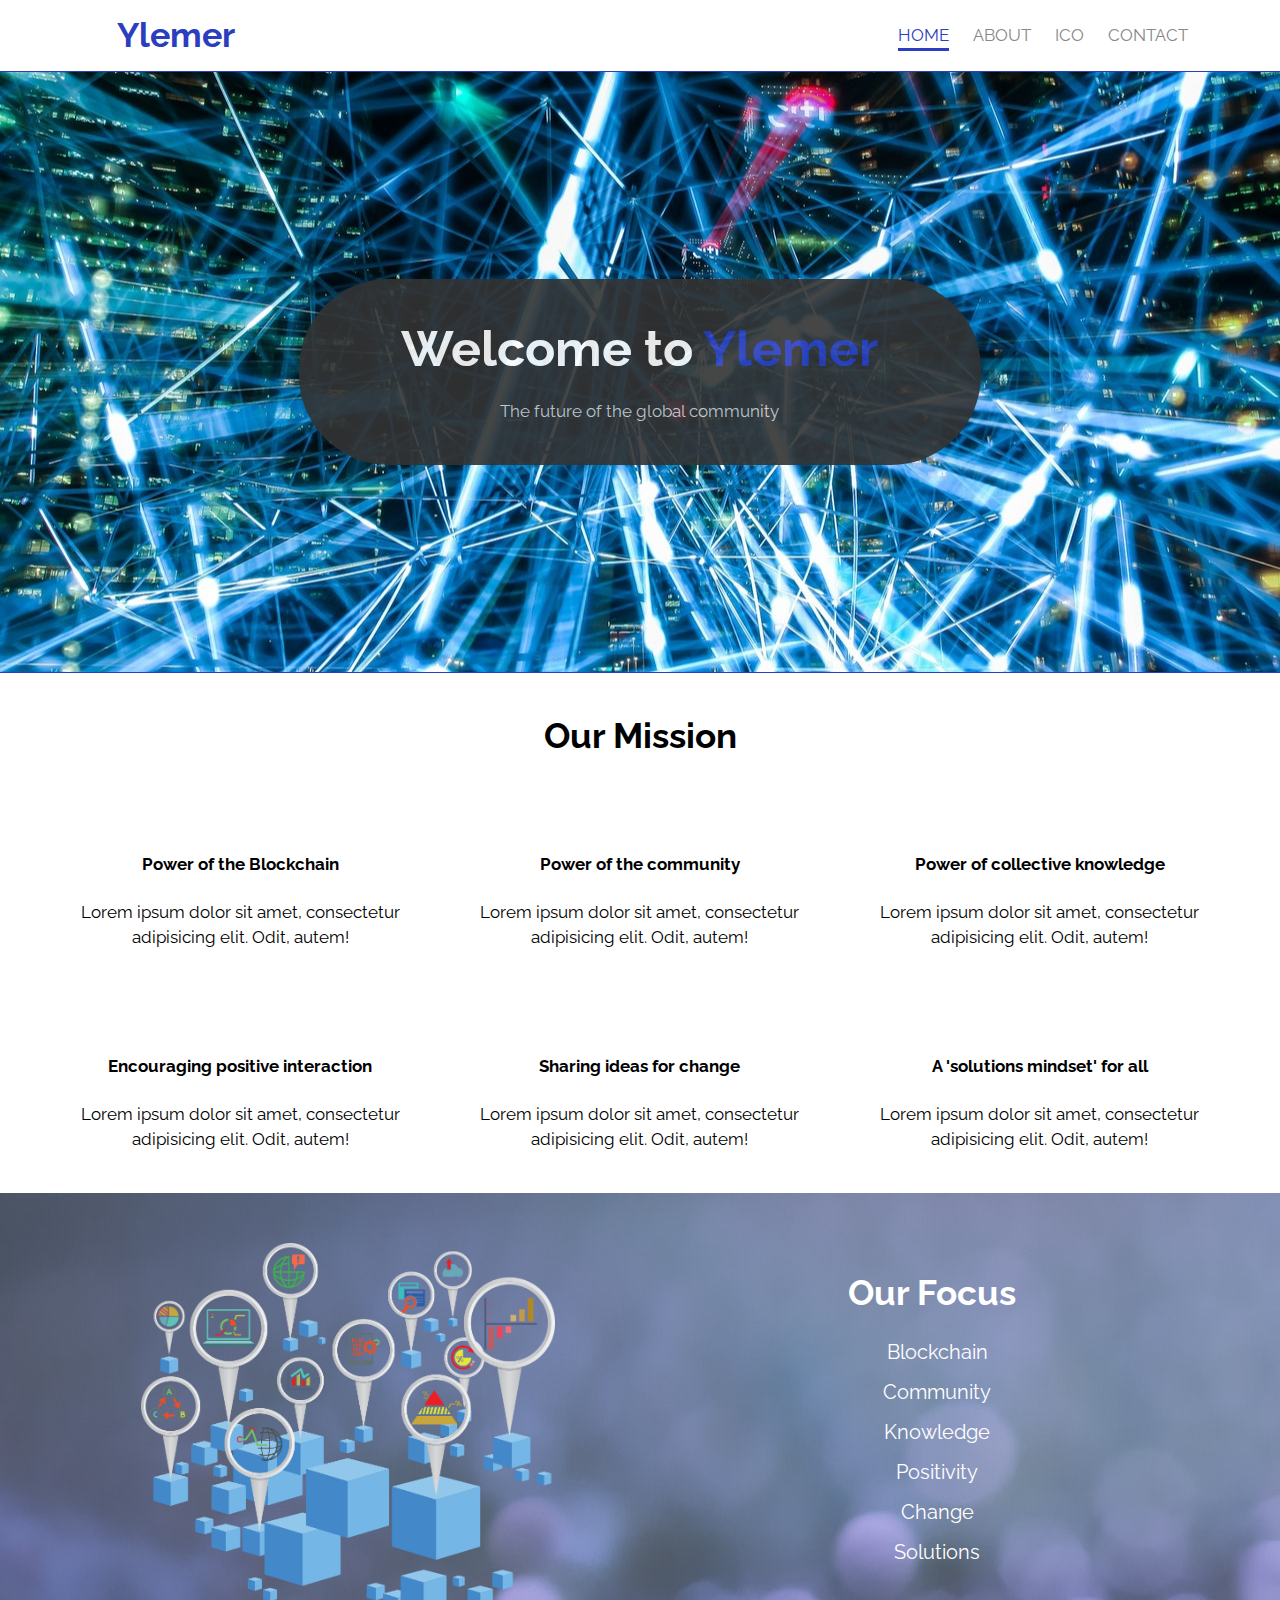
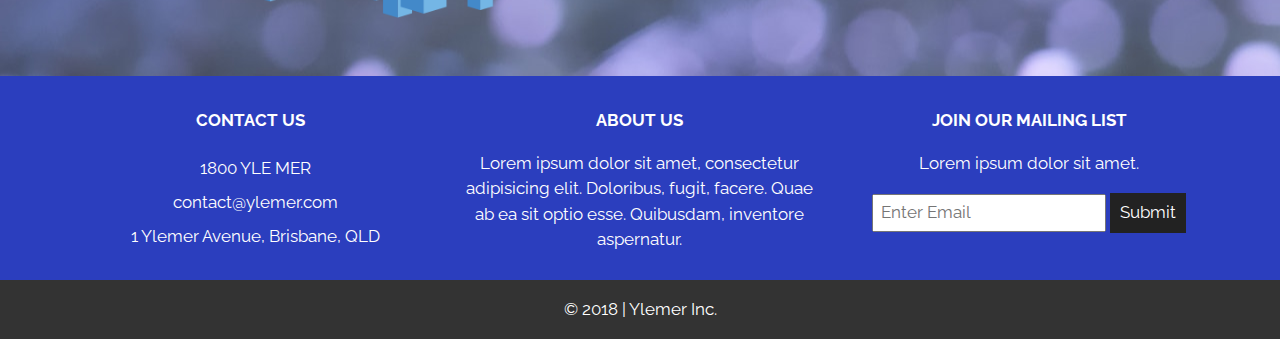
<file: index.html>
<!DOCTYPE html>
<html lang="en">
<head>
  <meta charset="UTF-8">
  <meta name="viewport" content="width=device-width, initial-scale=1.0">
  <title>Ylemer</title>
  <link rel="stylesheet" href="css/normalize.css">
  <link rel="stylesheet" href="css/flexboxgrid.css">
  <link rel="stylesheet" href="css/styles.css">
  <link rel="stylesheet" href="https://use.fontawesome.com/releases/v5.0.12/css/all.css" integrity="sha384-G0fIWCsCzJIMAVNQPfjH08cyYaUtMwjJwqiRKxxE/rx96Uroj1BtIQ6MLJuheaO9" crossorigin="anonymous">
  <link href="https://fonts.googleapis.com/css?family=Raleway" rel="stylesheet">
</head>
<body>

  <!-- Header -->
  <header id="main-header">
    <div class="container">
      <div class="row end-sm end-md end-lg center-xs middle-xs middle-sm middle-md middle-lg">
        <div class="col-xs-12 col-sm-2 col-md-2 col-lg-2">
          <h1><span class="primary-text">Ylemer</span></h1>
        </div>
        <div class="col-xs-12 col-sm-10 col-md-10 col-lg-10">
          <nav id="navbar">
            <ul>
              <li class="current"><a href="index.html">Home</a></li>
              <li><a href="about.html">About</a></li>
              <li><a href="ico.html">ICO</a></li>
              <li><a href="contact.html">Contact</a></li>
            </ul>
          </nav>
        </div>
      </div>
    </div>
  </header>

  <!-- Showcase -->
  <section id="showcase">
    <div class="container">
      <div class="row center-xs center-sm center-md center-lg middle-xs middle-sm middle-md middle-lg">
        <div class="col-xs-10 col-sm-10 col-md-10 col-lg-7 showcase-content">
          <h1>Welcome to <span class="primary-text">Ylemer</span></h1>
          <p>The future of the global community</p>
        </div>
      </div>
    </div>
  </section>

  <!-- Mission -->
  <section id="mission">
    <div class="container">
      <div class="row center-xs center-sm center-md center-lg">
        <div class="col-xs-12 col-sm-12 col-md-12 col-lg-12"></div>
        <h2>Our Mission</h2>
        
        <!--Icon row 1-->
        <div class="row center-xs center-sm center-md center-lg">
          <div class="col-xs-12 col-sm-4 col-md-4 col-lg-4">
            <i class="fa fa-gem"></i><br>
            <h4>Power of the Blockchain</h4>
            <p>Lorem ipsum dolor sit amet, consectetur adipisicing elit. Odit, autem!</p>
          </div>
          <div class="col-xs-12 col-sm-4 col-md-4 col-lg-4">
            <i class="fa fa-comments"></i><br>
            <h4>Power of the community</h4>
            <p>Lorem ipsum dolor sit amet, consectetur adipisicing elit. Odit, autem!</p>
          </div>
          <div class="col-xs-12 col-sm-4 col-md-4 col-lg-4">
            <i class="fa fa-edit"></i><br>
            <h4>Power of collective knowledge</h4>
            <p>Lorem ipsum dolor sit amet, consectetur adipisicing elit. Odit, autem!</p>
          </div>
        </div>

        <!--Icon row 2-->
        <div class="row center-xs center-sm center-md center-lg">
          <div class="col-xs-12 col-sm-4 col-md-4 col-lg-4">
            <i class="fa fa-handshake"></i><br>
            <h4>Encouraging positive interaction</h4>
            <p>Lorem ipsum dolor sit amet, consectetur adipisicing elit. Odit, autem!</p>
          </div>
          <div class="col-xs-12 col-sm-4 col-md-4 col-lg-4">
            <i class="fa fa-lightbulb"></i><br>
            <h4>Sharing ideas for change</h4>
            <p>Lorem ipsum dolor sit amet, consectetur adipisicing elit. Odit, autem!</p>
          </div>
          <div class="col-xs-12 col-sm-4 col-md-4 col-lg-4">
            <i class="fa fa-check-circle"></i><br>
            <h4>A 'solutions mindset' for all</h4>
            <p>Lorem ipsum dolor sit amet, consectetur adipisicing elit. Odit, autem!</p>
          </div>
        </div>
      </div>
    </div>
  </section>

  <!-- Info -->
  <section id="info">
    <div class="container">
      <div class="row center-xs center-sm center-md center-lg middle-xs middle-sm middle-md middle-lg">
        <div class="col-xs-12 col-sm-6 col-md-6 col-lg-6">
          <img class="images" src="images/data1.png" alt="Photo of device with data displayed and user sitting, working.">
        </div>
        <div class="col-xs-12 col-sm-6 col-md-6 col-lg-6">
          <h2>Our Focus</h2>
          <ul>
            <li><i class="fa fa-check"></i>Blockchain</li>
            <li><i class="fa fa-check"></i>Community</li>
            <li><i class="fa fa-check"></i>Knowledge</li>
            <li><i class="fa fa-check"></i>Positivity</li>
            <li><i class="fa fa-check"></i>Change</li>
            <li><i class="fa fa-check"></i>Solutions</li>
          </ul>
        </div>
      </div>
    </div>
  </section>

  <!--Company-->
  <section id="company">
    <div class="container">
      <div class="row">
        <div class="col-xs-12 col-sm-4 col-md-4 col-lg-4">
          <h4>Contact Us</h4>
          <ul>
            <li><i class="fa fa-phone"></i>1800 YLE MER</li>
            <li><i class="fa fa-envelope"></i>contact@ylemer.com</li>
            <li><i class="fa fa-map"></i>1 Ylemer Avenue, Brisbane, QLD</li>
          </ul>
        </div>
        <div class="col-xs-12 col-sm-4 col-md-4 col-lg-4">
          <h4>About Us</h4>
          <p>Lorem ipsum dolor sit amet, consectetur adipisicing elit. Doloribus, fugit, facere. Quae ab ea sit optio esse. Quibusdam, inventore aspernatur.</p>
        </div>
        <div class="col-xs-12 col-sm-4 col-md-4 col-lg-4">
          <h4>Join our mailing list</h4>
          <p>Lorem ipsum dolor sit amet.</p>
          <form>
            <input type="text" name="email" placeholder="Enter Email">
            <button type="submit" name="button">Submit</button>
          </form>
        </div>
      </div>
    </div>
  </section>

  <!-- Footer -->
  <footer id="main-footer">
    <div class="container">
      <div class="row center-xs center-sm center-md center-lg">
        <div class="col-xs-12 col-sm-12 col-md-12 col-lg-12">
          <p>&copy; 2018 | Ylemer Inc.</p>
        </div>
      </div>
    </div>
  </footer>
</body>
</html>
</file>
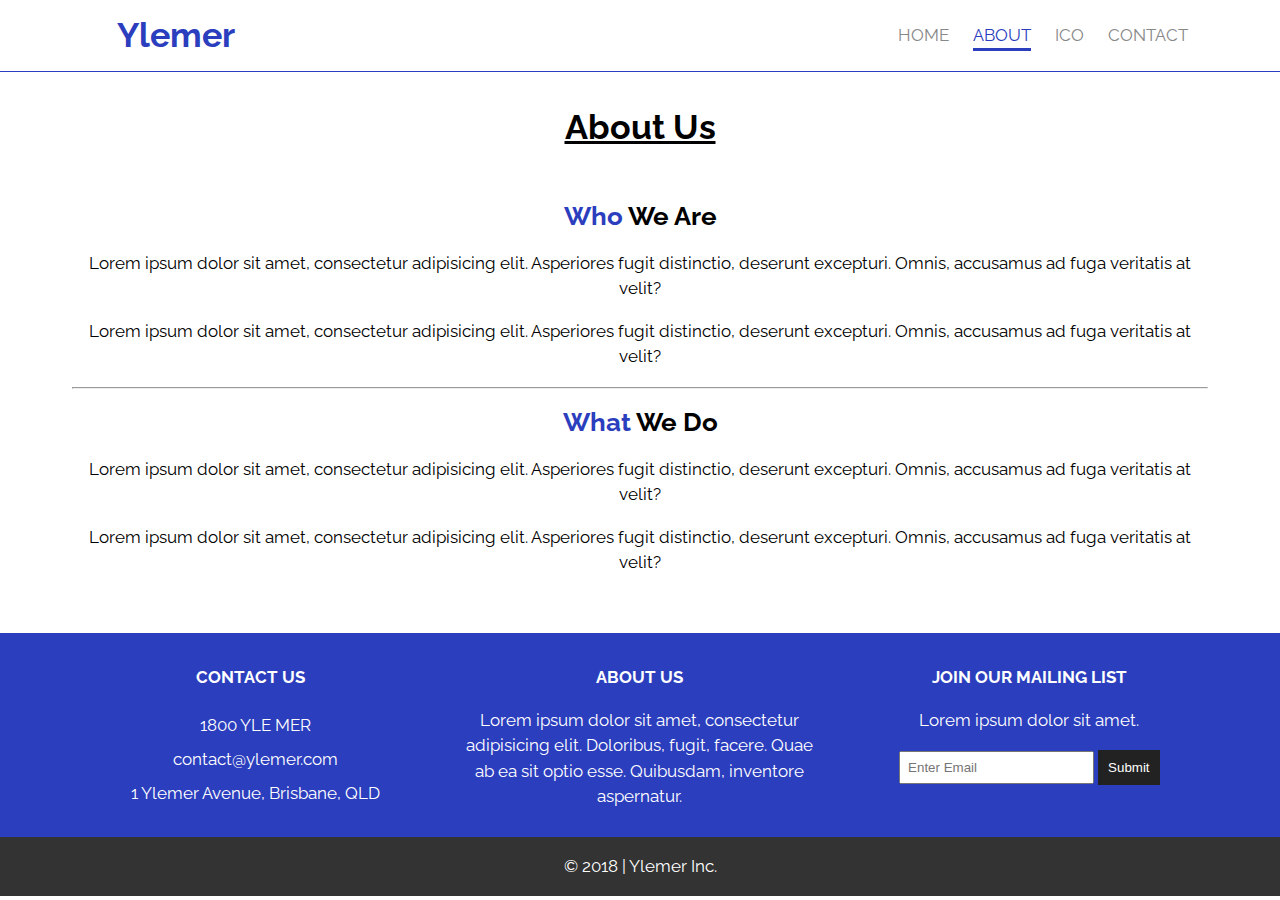
<file: about.html>
<!DOCTYPE html>
<html lang="en">
<head>
  <meta charset="UTF-8">
  <meta name="viewport" content="width=device-width, initial-scale=1.0">
  <title>Ylemer | About</title>
  <link rel="stylesheet" href="css/flexboxgrid.css">
  <link rel="stylesheet" href="css/styles.css">
  <link rel="stylesheet" href="https://use.fontawesome.com/releases/v5.0.12/css/all.css" integrity="sha384-G0fIWCsCzJIMAVNQPfjH08cyYaUtMwjJwqiRKxxE/rx96Uroj1BtIQ6MLJuheaO9" crossorigin="anonymous">
  <link href="https://fonts.googleapis.com/css?family=Raleway" rel="stylesheet">
</head>
<body>

  <!-- Header -->
  <header id="main-header">
    <div class="container">
      <div class="row end-sm end-md end-lg center-xs middle-xs middle-sm middle-md middle-lg">
        <div class="col-xs-12 col-sm-2 col-md-2 col-lg-2">
          <h1><span class="primary-text">Ylemer</span></h1>
        </div>
        <div class="col-xs-12 col-sm-10 col-md-10 col-lg-10">
          <nav id="navbar">
            <ul>
              <li><a href="index.html">Home</a></li>
              <li class="current"><a href="about.html">About</a></li>
              <li><a href="ico.html">ICO</a></li>
              <li><a href="contact.html">Contact</a></li>
            </ul>
          </nav>
        </div>
      </div>
    </div>
  </header>

  <!--SubHeader-->
  <section id="subheader">
    <div class="container">
      <div class="row">
        <div class="col-xs-12 col-sm-12 col-md-12 col-lg-12">
          <h1>About Us</h1>
        </div>
      </div>
    </div>
  </section>

  <!-- Main Page -->
<section id="page" class="about">
  <div class="container">
    <div class="row center-xs center-sm center-md center-lg">
      <div class="col-xs-12 col-sm-12 col-md-12 col-lg-12">
        <h2><span class="primary-text">Who</span> We Are</h2>
        <p>Lorem ipsum dolor sit amet, consectetur adipisicing elit. Asperiores fugit distinctio, deserunt excepturi. Omnis, accusamus ad fuga veritatis at velit?</p>
        <p>Lorem ipsum dolor sit amet, consectetur adipisicing elit. Asperiores fugit distinctio, deserunt excepturi. Omnis, accusamus ad fuga veritatis at velit?</p>
        <hr>
        <h2><span class="primary-text">What</span> We Do</h2>
        <p>Lorem ipsum dolor sit amet, consectetur adipisicing elit. Asperiores fugit distinctio, deserunt excepturi. Omnis, accusamus ad fuga veritatis at velit?</p>
        <p>Lorem ipsum dolor sit amet, consectetur adipisicing elit. Asperiores fugit distinctio, deserunt excepturi. Omnis, accusamus ad fuga veritatis at velit?</p>
      </div>
    </div>
  </div>
</section>

  <!--Company-->
  <section id="company">
    <div class="container">
      <div class="row">
        <div class="col-xs-12 col-sm-4 col-md-4 col-lg-4">
          <h4>Contact Us</h4>
          <ul>
            <li><i class="fa fa-phone"></i>1800 YLE MER</li>
            <li><i class="fa fa-envelope"></i>contact@ylemer.com</li>
            <li><i class="fa fa-map"></i>1 Ylemer Avenue, Brisbane, QLD</li>
          </ul>
        </div>
        <div class="col-xs-12 col-sm-4 col-md-4 col-lg-4">
          <h4>About Us</h4>
          <p>Lorem ipsum dolor sit amet, consectetur adipisicing elit. Doloribus, fugit, facere. Quae ab ea sit optio esse. Quibusdam, inventore aspernatur.</p>
        </div>
        <div class="col-xs-12 col-sm-4 col-md-4 col-lg-4">
          <h4>Join our mailing list</h4>
          <p>Lorem ipsum dolor sit amet.</p>
          <form>
            <input type="text" name="email" placeholder="Enter Email">
            <button type="submit" name="button">Submit</button>
          </form>
        </div>
      </div>
    </div>
  </section>

  <!-- Footer -->
  <footer id="main-footer">
    <div class="container">
      <div class="row center-xs center-sm center-md center-lg">
        <div class="col-xs-12 col-sm-12 col-md-12 col-lg-12">
          <p>&copy; 2018 | Ylemer Inc.</p>
        </div>
      </div>
    </div>
  </footer>
</body>
</html>
</file>
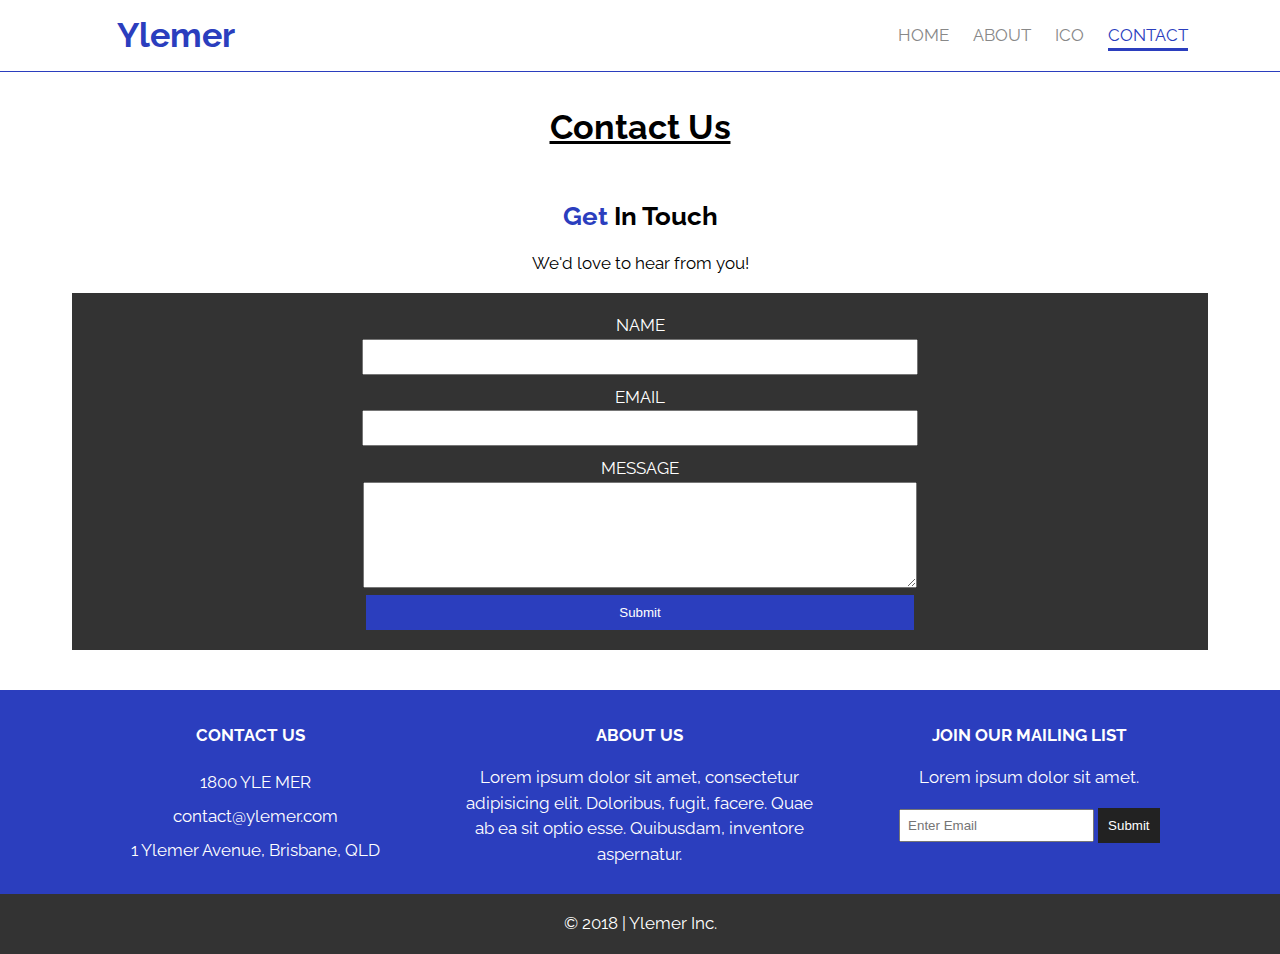
<file: contact.html>
<!DOCTYPE html>
<html lang="en">
<head>
  <meta charset="UTF-8">
  <meta name="viewport" content="width=device-width, initial-scale=1.0">
  <title>Ylemer | Contact</title>
  <link rel="stylesheet" href="css/flexboxgrid.css">
  <link rel="stylesheet" href="css/styles.css">
  <link rel="stylesheet" href="https://use.fontawesome.com/releases/v5.0.12/css/all.css" integrity="sha384-G0fIWCsCzJIMAVNQPfjH08cyYaUtMwjJwqiRKxxE/rx96Uroj1BtIQ6MLJuheaO9" crossorigin="anonymous">
  <link href="https://fonts.googleapis.com/css?family=Raleway" rel="stylesheet">
</head>
<body>

  <!-- Header -->
  <header id="main-header">
    <div class="container">
      <div class="row end-sm end-md end-lg center-xs middle-xs middle-sm middle-md middle-lg">
        <div class="col-xs-12 col-sm-2 col-md-2 col-lg-2">
          <h1><span class="primary-text">Ylemer</span></h1>
        </div>
        <div class="col-xs-12 col-sm-10 col-md-10 col-lg-10">
          <nav id="navbar">
            <ul>
              <li><a href="index.html">Home</a></li>
              <li><a href="about.html">About</a></li>
              <li><a href="ico.html">ICO</a></li>
              <li class="current"><a href="contact.html">Contact</a></li>
            </ul>
          </nav>
        </div>
      </div>
    </div>
  </header>

  <!--SubHeader-->
  <section id="subheader">
    <div class="container">
      <div class="row">
        <div class="col-xs-12 col-sm-12 col-md-12 col-lg-12">
          <h1>Contact Us</h1>
        </div>
      </div>
    </div>
  </section>

  <!-- Main Page -->
<section id="page" class="contact">
  <div class="container">
    <div class="row center-xs center-sm center-md center-lg">
      <div class="col-xs-12 col-sm-12 col-md-12 col-lg-12">
        <h2><span class="primary-text">Get</span> In Touch</h2>
        <p>We'd love to hear from you!</p>
        <form>
          <div>
            <label for="name">Name</label><br>
            <input type="text" name="Name">
          </div>
          <div>
            <label for="email">Email</label><br>
            <input type="text" name="Email">
          </div>
          <div>
            <label for="message">Message</label><br>
            <textarea type="message" name="Message"></textarea>
          </div>
          <button type="submit" name="button">Submit</button>
        </form>
      </div>
    </div>
  </div>
</section>

  <!--Company-->
  <section id="company">
    <div class="container">
      <div class="row">
        <div class="col-xs-12 col-sm-4 col-md-4 col-lg-4">
          <h4>Contact Us</h4>
          <ul>
            <li><i class="fa fa-phone"></i>1800 YLE MER</li>
            <li><i class="fa fa-envelope"></i>contact@ylemer.com</li>
            <li><i class="fa fa-map"></i>1 Ylemer Avenue, Brisbane, QLD</li>
          </ul>
        </div>
        <div class="col-xs-12 col-sm-4 col-md-4 col-lg-4">
          <h4>About Us</h4>
          <p>Lorem ipsum dolor sit amet, consectetur adipisicing elit. Doloribus, fugit, facere. Quae ab ea sit optio esse. Quibusdam, inventore aspernatur.</p>
        </div>
        <div class="col-xs-12 col-sm-4 col-md-4 col-lg-4">
          <h4>Join our mailing list</h4>
          <p>Lorem ipsum dolor sit amet.</p>
          <form>
            <input type="text" name="email" placeholder="Enter Email">
            <button type="submit" name="button">Submit</button>
          </form>
        </div>
      </div>
    </div>
  </section>

  <!-- Footer -->
  <footer id="main-footer">
    <div class="container">
      <div class="row center-xs center-sm center-md center-lg">
        <div class="col-xs-12 col-sm-12 col-md-12 col-lg-12">
          <p>&copy; 2018 | Ylemer Inc.</p>
        </div>
      </div>
    </div>
  </footer>
</body>
</html>
</file>
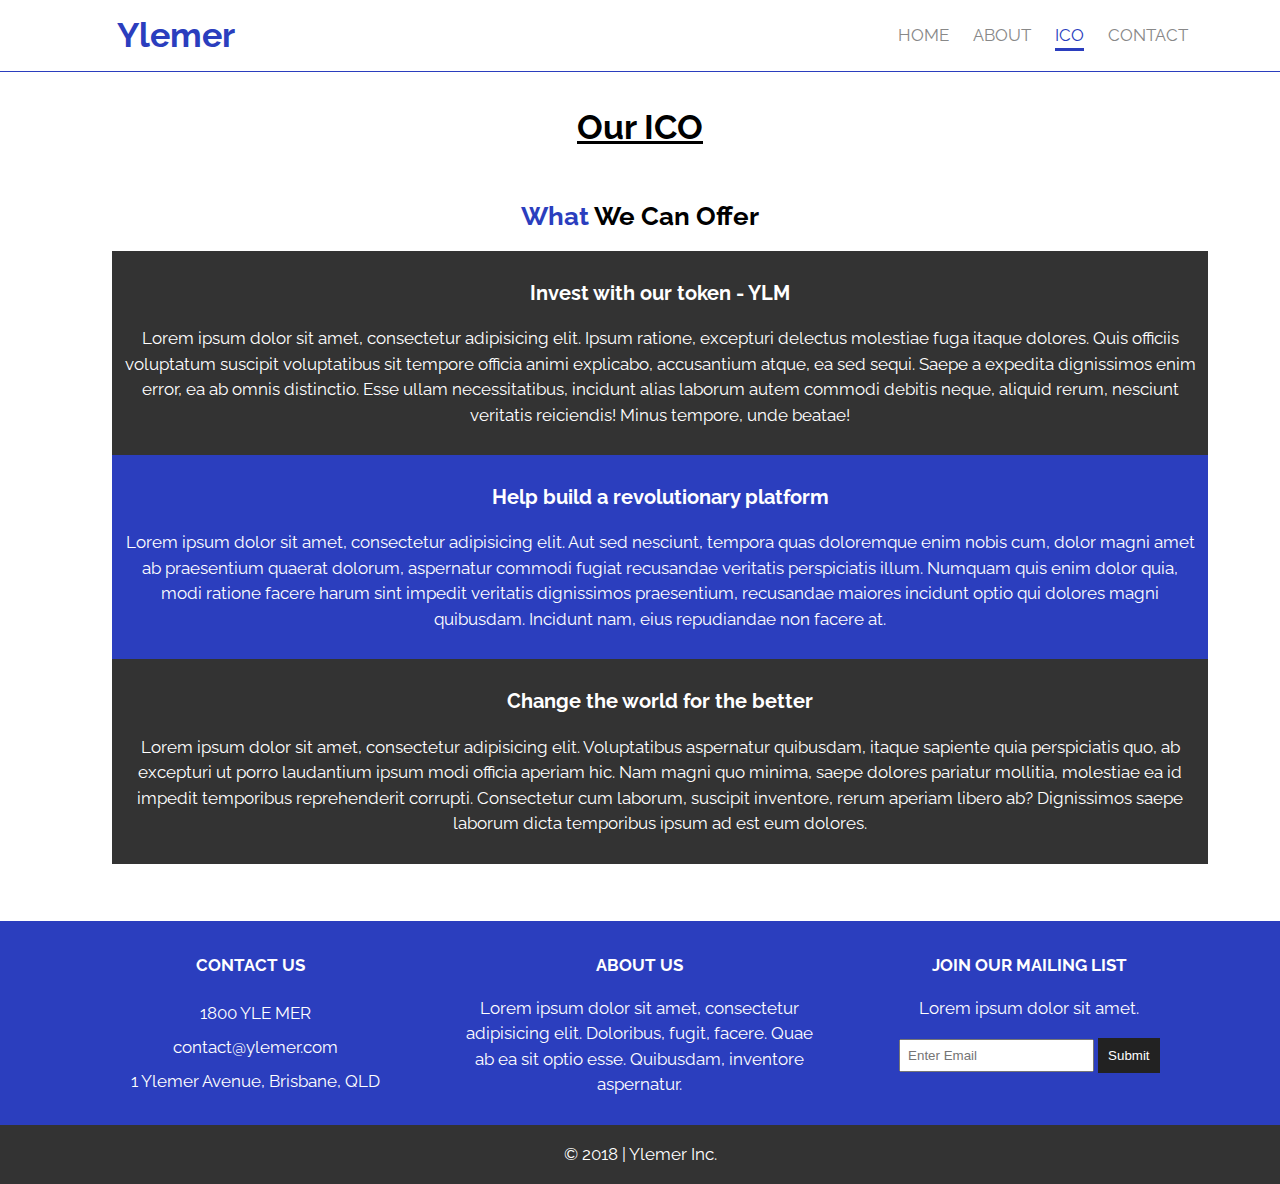
<file: ico.html>
<!DOCTYPE html>
<html lang="en">
<head>
  <meta charset="UTF-8">
  <meta name="viewport" content="width=device-width, initial-scale=1.0">
  <title>Ylemer | ICO</title>
  <link rel="stylesheet" href="css/flexboxgrid.css">
  <link rel="stylesheet" href="css/styles.css">
  <link rel="stylesheet" href="https://use.fontawesome.com/releases/v5.0.12/css/all.css" integrity="sha384-G0fIWCsCzJIMAVNQPfjH08cyYaUtMwjJwqiRKxxE/rx96Uroj1BtIQ6MLJuheaO9" crossorigin="anonymous">
  <link href="https://fonts.googleapis.com/css?family=Raleway" rel="stylesheet">
</head>
<body>

  <!-- Header -->
  <header id="main-header">
    <div class="container">
      <div class="row end-sm end-md end-lg center-xs middle-xs middle-sm middle-md middle-lg">
        <div class="col-xs-12 col-sm-2 col-md-2 col-lg-2">
          <h1><span class="primary-text">Ylemer</span></h1>
        </div>
        <div class="col-xs-12 col-sm-10 col-md-10 col-lg-10">
          <nav id="navbar">
            <ul>
              <li><a href="index.html">Home</a></li>
              <li><a href="about.html">About</a></li>
              <li class="current"><a href="ico.html">ICO</a></li>
              <li><a href="contact.html">Contact</a></li>
            </ul>
          </nav>
        </div>
      </div>
    </div>
  </header>

  <!--SubHeader-->
  <section id="subheader">
    <div class="container">
      <div class="row">
        <div class="col-xs-12 col-sm-12 col-md-12 col-lg-12">
          <h1>Our ICO</h1>
        </div>
      </div>
    </div>
  </section>

  <!-- Main Page -->
<section id="page" class="ico">
  <div class="container">
    <div class="row center-xs center-sm center-md center-lg">
      <div class="col-xs-12 col-sm-12 col-md-12 col-lg-12">
        <h2><span class="primary-text">What</span> We Can Offer</h2>
        <ul>
          <li>
            <h3>Invest with our token - YLM</h3>
            <p>Lorem ipsum dolor sit amet, consectetur adipisicing elit. Ipsum ratione, excepturi delectus molestiae fuga itaque dolores. Quis officiis voluptatum suscipit voluptatibus sit tempore officia animi explicabo, accusantium atque, ea sed sequi. Saepe a expedita dignissimos enim error, ea ab omnis distinctio. Esse ullam necessitatibus, incidunt alias laborum autem commodi debitis neque, aliquid rerum, nesciunt veritatis reiciendis! Minus tempore, unde beatae!</p>
          </li>
          <li>
            <h3>Help build a revolutionary platform</h3>
            <p>Lorem ipsum dolor sit amet, consectetur adipisicing elit. Aut sed nesciunt, tempora quas doloremque enim nobis cum, dolor magni amet ab praesentium quaerat dolorum, aspernatur commodi fugiat recusandae veritatis perspiciatis illum. Numquam quis enim dolor quia, modi ratione facere harum sint impedit veritatis dignissimos praesentium, recusandae maiores incidunt optio qui dolores magni quibusdam. Incidunt nam, eius repudiandae non facere at.</p>
          </li>
          <li>
            <h3>Change the world for the better</h3>
            <p>Lorem ipsum dolor sit amet, consectetur adipisicing elit. Voluptatibus aspernatur quibusdam, itaque sapiente quia perspiciatis quo, ab excepturi ut porro laudantium ipsum modi officia aperiam hic. Nam magni quo minima, saepe dolores pariatur mollitia, molestiae ea id impedit temporibus reprehenderit corrupti. Consectetur cum laborum, suscipit inventore, rerum aperiam libero ab? Dignissimos saepe laborum dicta temporibus ipsum ad est eum dolores.</p>
          </li>
        </ul>
      </div>
    </div>
  </div>
</section>

  <!--Company-->
  <section id="company">
    <div class="container">
      <div class="row">
        <div class="col-xs-12 col-sm-4 col-md-4 col-lg-4">
          <h4>Contact Us</h4>
          <ul>
            <li><i class="fa fa-phone"></i>1800 YLE MER</li>
            <li><i class="fa fa-envelope"></i>contact@ylemer.com</li>
            <li><i class="fa fa-map"></i>1 Ylemer Avenue, Brisbane, QLD</li>
          </ul>
        </div>
        <div class="col-xs-12 col-sm-4 col-md-4 col-lg-4">
          <h4>About Us</h4>
          <p>Lorem ipsum dolor sit amet, consectetur adipisicing elit. Doloribus, fugit, facere. Quae ab ea sit optio esse. Quibusdam, inventore aspernatur.</p>
        </div>
        <div class="col-xs-12 col-sm-4 col-md-4 col-lg-4">
          <h4>Join our mailing list</h4>
          <p>Lorem ipsum dolor sit amet.</p>
          <form>
            <input type="text" name="email" placeholder="Enter Email">
            <button type="submit" name="button">Submit</button>
          </form>
        </div>
      </div>
    </div>
  </section>

  <!-- Footer -->
  <footer id="main-footer">
    <div class="container">
      <div class="row center-xs center-sm center-md center-lg">
        <div class="col-xs-12 col-sm-12 col-md-12 col-lg-12">
          <p>&copy; 2018 | Ylemer Inc.</p>
        </div>
      </div>
    </div>
  </footer>
</body>
</html>
</file>
<file: css/flexboxgrid.css>
/* Uncomment and set these variables to customize the grid. */

.container-fluid {
  margin-right: auto;
  margin-left: auto;
  padding-right: 2rem;
  padding-left: 2rem;
}

.row {
  box-sizing: border-box;
  display: -ms-flexbox;
  display: -webkit-box;
  display: flex;
  -ms-flex: 0 1 auto;
  -webkit-box-flex: 0;
  flex: 0 1 auto;
  -ms-flex-direction: row;
  -webkit-box-orient: horizontal;
  -webkit-box-direction: normal;
  flex-direction: row;
  -ms-flex-wrap: wrap;
  flex-wrap: wrap;
  margin-right: -1rem;
  margin-left: -1rem;
}

.row.reverse {
  -ms-flex-direction: row-reverse;
  -webkit-box-orient: horizontal;
  -webkit-box-direction: reverse;
  flex-direction: row-reverse;
}

.col.reverse {
  -ms-flex-direction: column-reverse;
  -webkit-box-orient: vertical;
  -webkit-box-direction: reverse;
  flex-direction: column-reverse;
}

.col-xs,
.col-xs-1,
.col-xs-2,
.col-xs-3,
.col-xs-4,
.col-xs-5,
.col-xs-6,
.col-xs-7,
.col-xs-8,
.col-xs-9,
.col-xs-10,
.col-xs-11,
.col-xs-12 {
  box-sizing: border-box;
  -ms-flex: 0 0 auto;
  -webkit-box-flex: 0;
  flex: 0 0 auto;
  padding-right: 1rem;
  padding-left: 1rem;
}

.col-xs {
  -webkit-flex-grow: 1;
  -ms-flex-positive: 1;
  -webkit-box-flex: 1;
  flex-grow: 1;
  -ms-flex-preferred-size: 0;
  flex-basis: 0;
  max-width: 100%;
}

.col-xs-1 {
  -ms-flex-preferred-size: 8.333%;
  flex-basis: 8.333%;
  max-width: 8.333%;
}

.col-xs-2 {
  -ms-flex-preferred-size: 16.667%;
  flex-basis: 16.667%;
  max-width: 16.667%;
}

.col-xs-3 {
  -ms-flex-preferred-size: 25%;
  flex-basis: 25%;
  max-width: 25%;
}

.col-xs-4 {
  -ms-flex-preferred-size: 33.333%;
  flex-basis: 33.333%;
  max-width: 33.333%;
}

.col-xs-5 {
  -ms-flex-preferred-size: 41.667%;
  flex-basis: 41.667%;
  max-width: 41.667%;
}

.col-xs-6 {
  -ms-flex-preferred-size: 50%;
  flex-basis: 50%;
  max-width: 50%;
}

.col-xs-7 {
  -ms-flex-preferred-size: 58.333%;
  flex-basis: 58.333%;
  max-width: 58.333%;
}

.col-xs-8 {
  -ms-flex-preferred-size: 66.667%;
  flex-basis: 66.667%;
  max-width: 66.667%;
}

.col-xs-9 {
  -ms-flex-preferred-size: 75%;
  flex-basis: 75%;
  max-width: 75%;
}

.col-xs-10 {
  -ms-flex-preferred-size: 83.333%;
  flex-basis: 83.333%;
  max-width: 83.333%;
}

.col-xs-11 {
  -ms-flex-preferred-size: 91.667%;
  flex-basis: 91.667%;
  max-width: 91.667%;
}

.col-xs-12 {
  -ms-flex-preferred-size: 100%;
  flex-basis: 100%;
  max-width: 100%;
}

.col-xs-offset-1 {
  margin-left: 8.333%;
}

.col-xs-offset-2 {
  margin-left: 16.667%;
}

.col-xs-offset-3 {
  margin-left: 25%;
}

.col-xs-offset-4 {
  margin-left: 33.333%;
}

.col-xs-offset-5 {
  margin-left: 41.667%;
}

.col-xs-offset-6 {
  margin-left: 50%;
}

.col-xs-offset-7 {
  margin-left: 58.333%;
}

.col-xs-offset-8 {
  margin-left: 66.667%;
}

.col-xs-offset-9 {
  margin-left: 75%;
}

.col-xs-offset-10 {
  margin-left: 83.333%;
}

.col-xs-offset-11 {
  margin-left: 91.667%;
}

.start-xs {
  -ms-flex-pack: start;
  -webkit-box-pack: start;
  justify-content: flex-start;
  text-align: start;
}

.center-xs {
  -ms-flex-pack: center;
  -webkit-box-pack: center;
  justify-content: center;
  text-align: center;
}

.end-xs {
  -ms-flex-pack: end;
  -webkit-box-pack: end;
  justify-content: flex-end;
  text-align: end;
}

.top-xs {
  -ms-flex-align: start;
  -webkit-box-align: start;
  align-items: flex-start;
}

.middle-xs {
  -ms-flex-align: center;
  -webkit-box-align: center;
  align-items: center;
}

.bottom-xs {
  -ms-flex-align: end;
  -webkit-box-align: end;
  align-items: flex-end;
}

.around-xs {
  -ms-flex-pack: distribute;
  justify-content: space-around;
}

.between-xs {
  -ms-flex-pack: justify;
  -webkit-box-pack: justify;
  justify-content: space-between;
}

.first-xs {
  -ms-flex-order: -1;
  -webkit-box-ordinal-group: 0;
  order: -1;
}

.last-xs {
  -ms-flex-order: 1;
  -webkit-box-ordinal-group: 2;
  order: 1;
}

@media only screen and (min-width: 48em) {
  .container {
    width: 46rem;
  }

  .col-sm,
  .col-sm-1,
  .col-sm-2,
  .col-sm-3,
  .col-sm-4,
  .col-sm-5,
  .col-sm-6,
  .col-sm-7,
  .col-sm-8,
  .col-sm-9,
  .col-sm-10,
  .col-sm-11,
  .col-sm-12 {
    box-sizing: border-box;
    -ms-flex: 0 0 auto;
    -webkit-box-flex: 0;
    flex: 0 0 auto;
    padding-right: 1rem;
    padding-left: 1rem;
  }

  .col-sm {
    -webkit-flex-grow: 1;
    -ms-flex-positive: 1;
    -webkit-box-flex: 1;
    flex-grow: 1;
    -ms-flex-preferred-size: 0;
    flex-basis: 0;
    max-width: 100%;
  }

  .col-sm-1 {
    -ms-flex-preferred-size: 8.333%;
    flex-basis: 8.333%;
    max-width: 8.333%;
  }

  .col-sm-2 {
    -ms-flex-preferred-size: 16.667%;
    flex-basis: 16.667%;
    max-width: 16.667%;
  }

  .col-sm-3 {
    -ms-flex-preferred-size: 25%;
    flex-basis: 25%;
    max-width: 25%;
  }

  .col-sm-4 {
    -ms-flex-preferred-size: 33.333%;
    flex-basis: 33.333%;
    max-width: 33.333%;
  }

  .col-sm-5 {
    -ms-flex-preferred-size: 41.667%;
    flex-basis: 41.667%;
    max-width: 41.667%;
  }

  .col-sm-6 {
    -ms-flex-preferred-size: 50%;
    flex-basis: 50%;
    max-width: 50%;
  }

  .col-sm-7 {
    -ms-flex-preferred-size: 58.333%;
    flex-basis: 58.333%;
    max-width: 58.333%;
  }

  .col-sm-8 {
    -ms-flex-preferred-size: 66.667%;
    flex-basis: 66.667%;
    max-width: 66.667%;
  }

  .col-sm-9 {
    -ms-flex-preferred-size: 75%;
    flex-basis: 75%;
    max-width: 75%;
  }

  .col-sm-10 {
    -ms-flex-preferred-size: 83.333%;
    flex-basis: 83.333%;
    max-width: 83.333%;
  }

  .col-sm-11 {
    -ms-flex-preferred-size: 91.667%;
    flex-basis: 91.667%;
    max-width: 91.667%;
  }

  .col-sm-12 {
    -ms-flex-preferred-size: 100%;
    flex-basis: 100%;
    max-width: 100%;
  }

  .col-sm-offset-1 {
    margin-left: 8.333%;
  }

  .col-sm-offset-2 {
    margin-left: 16.667%;
  }

  .col-sm-offset-3 {
    margin-left: 25%;
  }

  .col-sm-offset-4 {
    margin-left: 33.333%;
  }

  .col-sm-offset-5 {
    margin-left: 41.667%;
  }

  .col-sm-offset-6 {
    margin-left: 50%;
  }

  .col-sm-offset-7 {
    margin-left: 58.333%;
  }

  .col-sm-offset-8 {
    margin-left: 66.667%;
  }

  .col-sm-offset-9 {
    margin-left: 75%;
  }

  .col-sm-offset-10 {
    margin-left: 83.333%;
  }

  .col-sm-offset-11 {
    margin-left: 91.667%;
  }

  .start-sm {
    -ms-flex-pack: start;
    -webkit-box-pack: start;
    justify-content: flex-start;
    text-align: start;
  }

  .center-sm {
    -ms-flex-pack: center;
    -webkit-box-pack: center;
    justify-content: center;
    text-align: center;
  }

  .end-sm {
    -ms-flex-pack: end;
    -webkit-box-pack: end;
    justify-content: flex-end;
    text-align: end;
  }

  .top-sm {
    -ms-flex-align: start;
    -webkit-box-align: start;
    align-items: flex-start;
  }

  .middle-sm {
    -ms-flex-align: center;
    -webkit-box-align: center;
    align-items: center;
  }

  .bottom-sm {
    -ms-flex-align: end;
    -webkit-box-align: end;
    align-items: flex-end;
  }

  .around-sm {
    -ms-flex-pack: distribute;
    justify-content: space-around;
  }

  .between-sm {
    -ms-flex-pack: justify;
    -webkit-box-pack: justify;
    justify-content: space-between;
  }

  .first-sm {
    -ms-flex-order: -1;
    -webkit-box-ordinal-group: 0;
    order: -1;
  }

  .last-sm {
    -ms-flex-order: 1;
    -webkit-box-ordinal-group: 2;
    order: 1;
  }
}

@media only screen and (min-width: 62em) {
  .container {
    width: 61rem;
  }

  .col-md,
  .col-md-1,
  .col-md-2,
  .col-md-3,
  .col-md-4,
  .col-md-5,
  .col-md-6,
  .col-md-7,
  .col-md-8,
  .col-md-9,
  .col-md-10,
  .col-md-11,
  .col-md-12 {
    box-sizing: border-box;
    -ms-flex: 0 0 auto;
    -webkit-box-flex: 0;
    flex: 0 0 auto;
    padding-right: 1rem;
    padding-left: 1rem;
  }

  .col-md {
    -webkit-flex-grow: 1;
    -ms-flex-positive: 1;
    -webkit-box-flex: 1;
    flex-grow: 1;
    -ms-flex-preferred-size: 0;
    flex-basis: 0;
    max-width: 100%;
  }

  .col-md-1 {
    -ms-flex-preferred-size: 8.333%;
    flex-basis: 8.333%;
    max-width: 8.333%;
  }

  .col-md-2 {
    -ms-flex-preferred-size: 16.667%;
    flex-basis: 16.667%;
    max-width: 16.667%;
  }

  .col-md-3 {
    -ms-flex-preferred-size: 25%;
    flex-basis: 25%;
    max-width: 25%;
  }

  .col-md-4 {
    -ms-flex-preferred-size: 33.333%;
    flex-basis: 33.333%;
    max-width: 33.333%;
  }

  .col-md-5 {
    -ms-flex-preferred-size: 41.667%;
    flex-basis: 41.667%;
    max-width: 41.667%;
  }

  .col-md-6 {
    -ms-flex-preferred-size: 50%;
    flex-basis: 50%;
    max-width: 50%;
  }

  .col-md-7 {
    -ms-flex-preferred-size: 58.333%;
    flex-basis: 58.333%;
    max-width: 58.333%;
  }

  .col-md-8 {
    -ms-flex-preferred-size: 66.667%;
    flex-basis: 66.667%;
    max-width: 66.667%;
  }

  .col-md-9 {
    -ms-flex-preferred-size: 75%;
    flex-basis: 75%;
    max-width: 75%;
  }

  .col-md-10 {
    -ms-flex-preferred-size: 83.333%;
    flex-basis: 83.333%;
    max-width: 83.333%;
  }

  .col-md-11 {
    -ms-flex-preferred-size: 91.667%;
    flex-basis: 91.667%;
    max-width: 91.667%;
  }

  .col-md-12 {
    -ms-flex-preferred-size: 100%;
    flex-basis: 100%;
    max-width: 100%;
  }

  .col-md-offset-1 {
    margin-left: 8.333%;
  }

  .col-md-offset-2 {
    margin-left: 16.667%;
  }

  .col-md-offset-3 {
    margin-left: 25%;
  }

  .col-md-offset-4 {
    margin-left: 33.333%;
  }

  .col-md-offset-5 {
    margin-left: 41.667%;
  }

  .col-md-offset-6 {
    margin-left: 50%;
  }

  .col-md-offset-7 {
    margin-left: 58.333%;
  }

  .col-md-offset-8 {
    margin-left: 66.667%;
  }

  .col-md-offset-9 {
    margin-left: 75%;
  }

  .col-md-offset-10 {
    margin-left: 83.333%;
  }

  .col-md-offset-11 {
    margin-left: 91.667%;
  }

  .start-md {
    -ms-flex-pack: start;
    -webkit-box-pack: start;
    justify-content: flex-start;
    text-align: start;
  }

  .center-md {
    -ms-flex-pack: center;
    -webkit-box-pack: center;
    justify-content: center;
    text-align: center;
  }

  .end-md {
    -ms-flex-pack: end;
    -webkit-box-pack: end;
    justify-content: flex-end;
    text-align: end;
  }

  .top-md {
    -ms-flex-align: start;
    -webkit-box-align: start;
    align-items: flex-start;
  }

  .middle-md {
    -ms-flex-align: center;
    -webkit-box-align: center;
    align-items: center;
  }

  .bottom-md {
    -ms-flex-align: end;
    -webkit-box-align: end;
    align-items: flex-end;
  }

  .around-md {
    -ms-flex-pack: distribute;
    justify-content: space-around;
  }

  .between-md {
    -ms-flex-pack: justify;
    -webkit-box-pack: justify;
    justify-content: space-between;
  }

  .first-md {
    -ms-flex-order: -1;
    -webkit-box-ordinal-group: 0;
    order: -1;
  }

  .last-md {
    -ms-flex-order: 1;
    -webkit-box-ordinal-group: 2;
    order: 1;
  }
}

@media only screen and (min-width: 75em) {
  .container {
    width: 71rem;
  }

  .col-lg,
  .col-lg-1,
  .col-lg-2,
  .col-lg-3,
  .col-lg-4,
  .col-lg-5,
  .col-lg-6,
  .col-lg-7,
  .col-lg-8,
  .col-lg-9,
  .col-lg-10,
  .col-lg-11,
  .col-lg-12 {
    box-sizing: border-box;
    -ms-flex: 0 0 auto;
    -webkit-box-flex: 0;
    flex: 0 0 auto;
    padding-right: 1rem;
    padding-left: 1rem;
  }

  .col-lg {
    -webkit-flex-grow: 1;
    -ms-flex-positive: 1;
    -webkit-box-flex: 1;
    flex-grow: 1;
    -ms-flex-preferred-size: 0;
    flex-basis: 0;
    max-width: 100%;
  }

  .col-lg-1 {
    -ms-flex-preferred-size: 8.333%;
    flex-basis: 8.333%;
    max-width: 8.333%;
  }

  .col-lg-2 {
    -ms-flex-preferred-size: 16.667%;
    flex-basis: 16.667%;
    max-width: 16.667%;
  }

  .col-lg-3 {
    -ms-flex-preferred-size: 25%;
    flex-basis: 25%;
    max-width: 25%;
  }

  .col-lg-4 {
    -ms-flex-preferred-size: 33.333%;
    flex-basis: 33.333%;
    max-width: 33.333%;
  }

  .col-lg-5 {
    -ms-flex-preferred-size: 41.667%;
    flex-basis: 41.667%;
    max-width: 41.667%;
  }

  .col-lg-6 {
    -ms-flex-preferred-size: 50%;
    flex-basis: 50%;
    max-width: 50%;
  }

  .col-lg-7 {
    -ms-flex-preferred-size: 58.333%;
    flex-basis: 58.333%;
    max-width: 58.333%;
  }

  .col-lg-8 {
    -ms-flex-preferred-size: 66.667%;
    flex-basis: 66.667%;
    max-width: 66.667%;
  }

  .col-lg-9 {
    -ms-flex-preferred-size: 75%;
    flex-basis: 75%;
    max-width: 75%;
  }

  .col-lg-10 {
    -ms-flex-preferred-size: 83.333%;
    flex-basis: 83.333%;
    max-width: 83.333%;
  }

  .col-lg-11 {
    -ms-flex-preferred-size: 91.667%;
    flex-basis: 91.667%;
    max-width: 91.667%;
  }

  .col-lg-12 {
    -ms-flex-preferred-size: 100%;
    flex-basis: 100%;
    max-width: 100%;
  }

  .col-lg-offset-1 {
    margin-left: 8.333%;
  }

  .col-lg-offset-2 {
    margin-left: 16.667%;
  }

  .col-lg-offset-3 {
    margin-left: 25%;
  }

  .col-lg-offset-4 {
    margin-left: 33.333%;
  }

  .col-lg-offset-5 {
    margin-left: 41.667%;
  }

  .col-lg-offset-6 {
    margin-left: 50%;
  }

  .col-lg-offset-7 {
    margin-left: 58.333%;
  }

  .col-lg-offset-8 {
    margin-left: 66.667%;
  }

  .col-lg-offset-9 {
    margin-left: 75%;
  }

  .col-lg-offset-10 {
    margin-left: 83.333%;
  }

  .col-lg-offset-11 {
    margin-left: 91.667%;
  }

  .start-lg {
    -ms-flex-pack: start;
    -webkit-box-pack: start;
    justify-content: flex-start;
    text-align: start;
  }

  .center-lg {
    -ms-flex-pack: center;
    -webkit-box-pack: center;
    justify-content: center;
    text-align: center;
  }

  .end-lg {
    -ms-flex-pack: end;
    -webkit-box-pack: end;
    justify-content: flex-end;
    text-align: end;
  }

  .top-lg {
    -ms-flex-align: start;
    -webkit-box-align: start;
    align-items: flex-start;
  }

  .middle-lg {
    -ms-flex-align: center;
    -webkit-box-align: center;
    align-items: center;
  }

  .bottom-lg {
    -ms-flex-align: end;
    -webkit-box-align: end;
    align-items: flex-end;
  }

  .around-lg {
    -ms-flex-pack: distribute;
    justify-content: space-around;
  }

  .between-lg {
    -ms-flex-pack: justify;
    -webkit-box-pack: justify;
    justify-content: space-between;
  }

  .first-lg {
    -ms-flex-order: -1;
    -webkit-box-ordinal-group: 0;
    order: -1;
  }

  .last-lg {
    -ms-flex-order: 1;
    -webkit-box-ordinal-group: 2;
    order: 1;
  }
}
</file>
<file: css/styles.css>
body {
  font-family: "Raleway", sans-serif;
  font-size: 17px;
  line-height: 1.5em;
  margin: 0;
  padding: 0;
}

html, body {
  overflow-x: hidden;
}

img {
  width: 75%;
  padding: 50px;
}

.container {
  margin: auto;
}

/* Common Classes */

.primary-text {
  color:#2b3ebe;
}

.primary-background {
  color:#2b3ebe;
}

/* Header */

#main-header {
  border-bottom: 1px solid #2b3ebe;
}

/* Sub Header */

#subheader {
  text-align: center;
  text-decoration: underline;
  padding: 20px;
}

/* NavBar */

#navbar {
  text-transform: uppercase;
}

#navbar li {
  display: inline;
  padding-right: 20px;
  list-style: none;
}

#navbar a {
  text-decoration: none;
  color: #888;
}

#navbar li.current a, #navbar a:hover {
  color:#2b3ebe;
  border-bottom: 3px solid #2b3ebe;
  padding-bottom: 3px;
}

/* Showcase */

#showcase {
  background-image: url("../images/connect.jpeg");
  background-repeat: no-repeat;
  background-position: center;
  border-bottom: 1px solid #2b3ebe;
  margin-bottom: 30px;
}

#showcase .row {
  height: 600px;
}

#showcase h1 {
  font-size: 50px;
  margin: 0;
  padding-bottom: 20px;
  line-height: 1.2;
}

#showcase h1 span{
  color: #2b3ebe;
}

#showcase p {
  color: #ccc;
  margin: 0;
}

#showcase .showcase-content {
  background: #333;
  color: #fff;
  border-radius: 90px;
  padding: 40px;
  opacity: .9;
}

/* Mission */

#mission h2 {
  font-size: 35px;
  padding-bottom: 20px;
  margin: 20px;
}
#mission p{
  padding-bottom: 20px;
  margin: 20px;
}

#mission .fa {
  font-size: 60px;
  color: #2b3ebe;
}

/* Info */

#info {
  background-image: url("../images/dew.jpeg");
  background-repeat: no-repeat;
  background-color: #333;
  color: #fff;
}

#info h2 {
  font-size: 35px;
  margin: 0;
  padding-bottom: 10px;
}

#info ul {
  list-style: none;
  padding: 0;
}

#info li {
  line-height: 2em;
  font-size: 20px;
}

/* Company */

#company {
  background: #2b3ebe;
  color: #fff;
  padding: 10px 0;
  text-align: center;
}

#company h4 {
  text-transform: uppercase;
  margin-bottom: 0;
}

#company ul {
  padding: 0;
  list-style: none;
  line-height: 2em;
}

#company input[type="text"]{
  padding: 7px;
}

#company button {
  background: #222;
  color: #fff;
  padding: 10px;
  border: 0;
}

/* Footer */

#main-footer {
  background: #333;
  color: #fff;
}

/* Page */

#page {
  margin-bottom: 40px;
}

/* ICO */

.ico ul li {
  list-style: none;
  padding: 10px;
}

.ico ul li:nth-child(odd) {
  background: #333;
  color: #fff;
}

.ico ul li:nth-child(even) {
  background: #2b3ebe;
  color: #fff;
}

/* Contact */

.contact form{
  background: #333;
  color: #fff;
  padding: 20px;
}

.contact form input[type="text"]{
  width: 50%;
  height: 30px;
  margin-bottom: 10px;
}

.contact form textarea{
  width: 50%;
  height: 100px;
}

.contact form button{
  width: 50%;
  padding: 10px 0;
  border: 0;
  background: #2b3ebe;
  color: #fff;
}

.contact form label {
  text-transform: uppercase;
}

i {
  margin-right: 10px;
}

/* Media Queries */

@media (max-width:800px;){
  #showcase h1 {
    font-size: 30px;
  }
}

@media(max-width:500px;){
  #showcase .showcase-content {

  }
}
</file>
